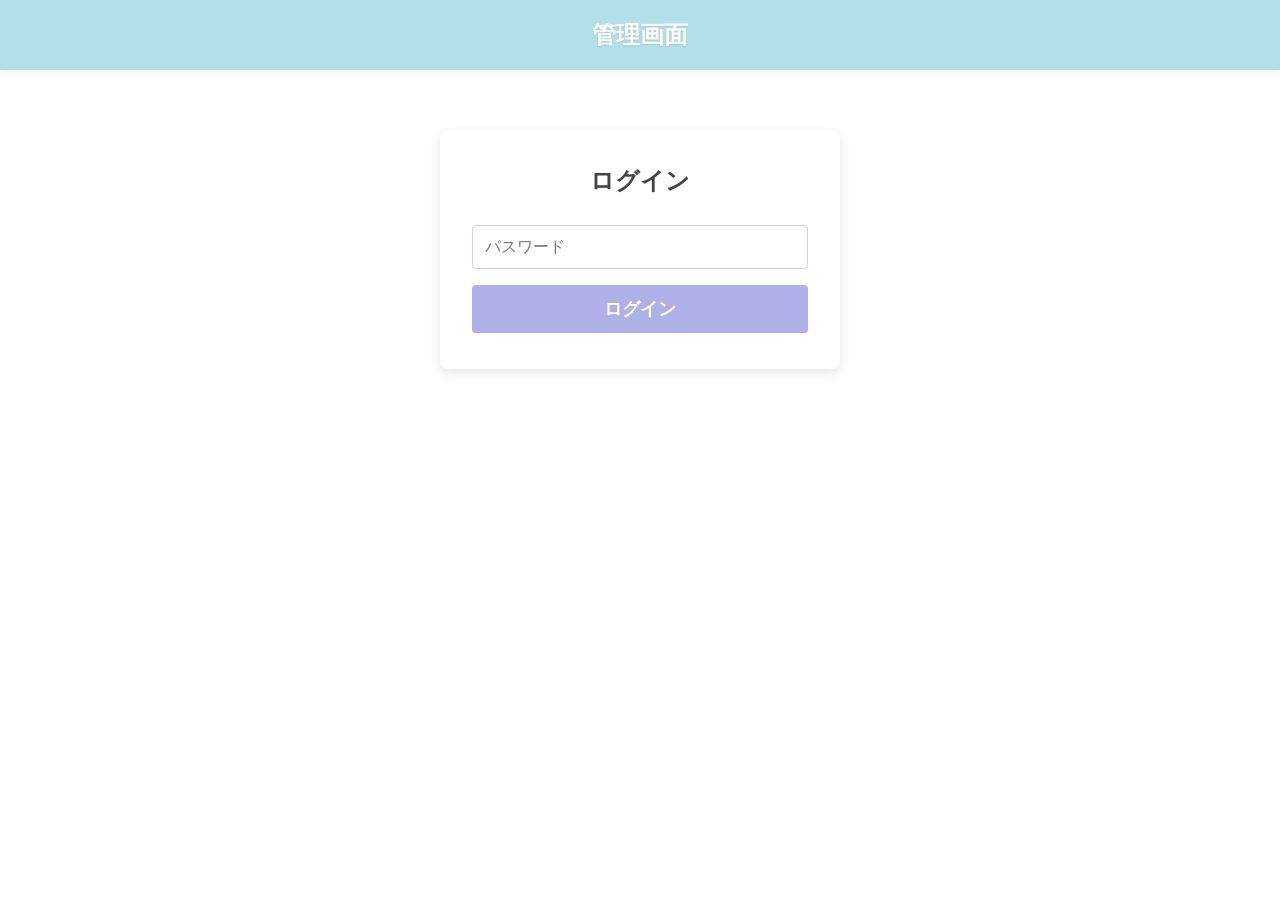
<file: admin.html>
<!DOCTYPE html>
<html lang="ja">
<head>
  <meta charset="UTF-8">
  <meta name="viewport" content="width=device-width, initial-scale=1.0">
  <meta http-equiv="Content-Security-Policy"
    content="
      default-src 'self';
      script-src 'self' https://script.google.com https://script.googleusercontent.com;
      style-src 'self' 'unsafe-inline';
      img-src 'self' data: https:;
      connect-src 'self' https://script.google.com https://script.googleusercontent.com https://*.googleapis.com;
      font-src 'self';
      frame-src 'none';
      object-src 'none';
      base-uri 'self';
      form-action 'self';
    ">
  <title>管理画面 - おとりおきフォーム</title>
  <link rel="stylesheet" href="css/common.css">
  <link rel="stylesheet" href="css/admin.css">
</head>
<body>
  <header class="site-header">
    <h1>管理画面</h1>
  </header>

  <main id="admin-app">
    <!-- Login Section -->
    <section id="login-section" style="display:none">
      <div class="login-card">
        <h2>ログイン</h2>
        <input id="login-password" type="password" placeholder="パスワード">
        <button id="login-btn" class="btn-primary">ログイン</button>
        <p id="login-error" class="error-message"></p>
      </div>
    </section>

    <!-- Dashboard (hidden until auth) -->
    <section id="admin-dashboard" style="display:none">
      <div class="dashboard-header">
        <h2>ダッシュボード</h2>
        <button id="logout-btn">ログアウト</button>
      </div>
      
      <nav class="tab-nav">
        <button id="tab-items" class="tab-btn active">頒布物管理</button>
        <button id="tab-reservations" class="tab-btn">申込み一覧</button>
        <button id="tab-notice" class="tab-btn">連絡事項</button>
      </nav>

      <!-- Items Panel -->
      <div id="panel-items" class="tab-panel">
        <button id="add-item-btn" class="btn-primary">＋ 新規登録</button>
        
        <div id="item-form-section" style="display:none">
          <form id="item-form">
            <div>
              <label>タイトル <span class="badge-required">必須</span></label>
              <input id="item-title" type="text" required>
            </div>
            <div>
              <label>価格（円）</label>
              <input id="item-price" type="number" min="0" value="0">
            </div>
            <div>
              <label>在庫数</label>
              <input id="item-stock" type="number" min="0" value="0">
            </div>
            <div>
              <label>サムネイル画像（1MB以下）</label>
              <input id="item-thumbnail" type="file" accept="image/*">
            </div>
            <div>
              <label>サンプル画像（5MB以下）</label>
              <input id="item-sample" type="file" accept="image/*">
            </div>
            <div>
              <label>説明</label>
              <textarea id="item-description"></textarea>
            </div>
            <div>
              <label class="checkbox-label"><input id="item-is-new" type="checkbox"> 新刊として扱う</label>
            </div>
            <div>
              <label class="checkbox-label"><input id="item-price-visible" type="checkbox"> 価格を来場者に表示する</label>
            </div>
            <input id="item-edit-id" type="hidden" value="">
            <div class="form-actions">
              <button type="submit" id="item-save-btn" class="btn-primary">保存</button>
              <button type="button" id="item-cancel-btn" class="btn-danger" style="background:#888;">キャンセル</button>
            </div>
          </form>
        </div>

        <table id="items-table">
          <thead>
            <tr>
              <th>サムネイル</th>
              <th>タイトル</th>
              <th>価格</th>
              <th>在庫</th>
              <th>新刊</th>
              <th>価格表示</th>
              <th>操作</th>
            </tr>
          </thead>
          <tbody id="item-list"></tbody>
        </table>
      </div>

      <!-- Reservations Panel -->
      <div id="panel-reservations" class="tab-panel" style="display:none">
        <p id="reservation-empty" style="display:none">まだ申込みはありません</p>
        <table id="reservations-table">
          <thead>
            <tr>
              <th>氏名</th>
              <th>申込み内容</th>
              <th>メール</th>
              <th>日時</th>
              <th>操作</th>
            </tr>
          </thead>
          <tbody id="reservation-list"></tbody>
        </table>
        <div id="pagination"></div>
      </div>

      <!-- Notice Panel -->
      <div id="panel-notice" class="tab-panel" style="display:none">
        <h3>連絡事項の編集</h3>
        <p style="font-size:0.9rem; color:#666;">来場者のフォーム上部に表示されるメッセージです。</p>
        <textarea id="notice-textarea" maxlength="1000" placeholder="連絡事項を入力..."></textarea>
        <div class="notice-footer">
          <span id="notice-char-count">0/1000</span>
          <button id="notice-save-btn" class="btn-primary">保存</button>
        </div>
      </div>
    </section>
  </main>

  <!-- Confirm Dialog -->
  <div id="confirm-dialog" style="display:none">
    <div class="dialog-backdrop"></div>
    <div class="dialog-content">
      <p id="confirm-message" style="margin-bottom:24px; font-weight:bold;"></p>
      <div class="dialog-actions">
        <button id="confirm-ok" class="btn-danger">OK</button>
        <button id="confirm-cancel" class="btn-primary" style="background:#888;">キャンセル</button>
      </div>
    </div>
  </div>

  <script src="js/api.js"></script>
  <script src="js/admin.js"></script>
</body>
</html>
</file>
<file: css/common.css>
/* common.css - 共通スタイル（CSS変数・リセット・タイポグラフィ） */

:root {
  --color-header-bg: #b2e0e8;      /* 水色系ヘッダー */
  --color-accent: #b0b0e8;         /* 薄紫系（チェックボックス・ボーダー） */
  --color-bg: #ffffff;             /* 白背景 */
  --color-badge-required: #ffe0c0; /* 必須バッジ（薄橙） */
  --color-badge-optional: #e0e0e0; /* 任意バッジ（薄グレー） */
  --color-new-badge: #f7a8c0;      /* NewBadge（ピンク） */
  --color-text: #444444;           /* 本文テキスト */
  --color-border: #d0d0e8;         /* 入力フィールドボーダー */
}

/* CSS Reset */
*, *::before, *::after { box-sizing: border-box; margin: 0; padding: 0; }
html { font-size: 16px; }
body { 
  font-family: 'Hiragino Kaku Gothic Pro', 'メイリオ', Meiryo, sans-serif; 
  color: var(--color-text); 
  background: var(--color-bg); 
  line-height: 1.6; 
}
a { color: var(--color-accent); text-decoration: none; }
button { 
  cursor: pointer; 
  font-family: inherit; 
  border: none;
  background: none;
}
input, textarea, select { 
  font-family: inherit; 
  font-size: 1rem; 
  border: 1px solid var(--color-border);
  border-radius: 4px;
  padding: 8px;
}
input:focus, textarea:focus, select:focus {
  outline: none;
  border-color: var(--color-accent);
  box-shadow: 0 0 4px rgba(176, 176, 232, 0.5);
}
img { max-width: 100%; height: auto; display: block; }

/* Utility classes */
.visually-hidden { position: absolute; width: 1px; height: 1px; padding: 0; margin: -1px; overflow: hidden; clip: rect(0,0,0,0); border: 0; }
.badge-required { background: var(--color-badge-required); color: #a06000; font-size: 0.75rem; padding: 2px 8px; border-radius: 4px; font-weight: bold; margin-left: 8px; vertical-align: middle; }
.badge-optional { background: var(--color-badge-optional); color: #666; font-size: 0.75rem; padding: 2px 8px; border-radius: 4px; margin-left: 8px; vertical-align: middle; }
.error-message { color: #d32f2f; font-size: 0.85rem; margin-top: 4px; display: block; }
.loading-spinner { text-align: center; padding: 40px; color: #999; }

/* Buttons */
.btn-primary {
  background-color: var(--color-accent);
  color: #fff;
  padding: 10px 20px;
  border-radius: 4px;
  font-weight: bold;
  transition: opacity 0.2s;
}
.btn-primary:hover {
  opacity: 0.8;
}
.btn-primary:disabled {
  background-color: #cccccc;
  cursor: not-allowed;
}
.btn-danger {
  background-color: #d32f2f;
  color: #fff;
  padding: 6px 12px;
  border-radius: 4px;
}
.btn-danger:hover {
  background-color: #b71c1c;
}

/* Header */
.site-header {
  background-color: var(--color-header-bg);
  padding: 16px 20px;
  text-align: center;
  margin-bottom: 24px;
  box-shadow: 0 2px 4px rgba(0,0,0,0.05);
}
.site-header h1 {
  font-size: 1.5rem;
  color: #fff;
  text-shadow: 0 1px 2px rgba(0,0,0,0.1);
  margin: 0;
}

/* Notice Section */
.notice-box {
  background-color: #fff9e6;
  border-left: 4px solid #ffcc00;
  padding: 16px;
  margin-bottom: 24px;
  border-radius: 0 4px 4px 0;
  white-space: pre-wrap;
}
</file>
<file: css/admin.css>
/* admin.css - Admin_UI 専用スタイル */

#admin-app {
  max-width: 1000px;
  margin: 0 auto;
  padding: 0 16px 40px;
}

/* Login Section */
.login-card {
  max-width: 400px;
  margin: 60px auto;
  background: #fff;
  padding: 32px;
  border-radius: 8px;
  box-shadow: 0 4px 12px rgba(0,0,0,0.1);
  text-align: center;
}

.login-card h2 {
  margin-bottom: 24px;
}

.login-card input {
  width: 100%;
  padding: 12px;
  margin-bottom: 16px;
}

.login-card button {
  width: 100%;
  padding: 12px;
  font-size: 1.1rem;
}

/* Dashboard Header */
.dashboard-header {
  display: flex;
  justify-content: space-between;
  align-items: center;
  margin-bottom: 24px;
}

#logout-btn {
  background: none;
  border: 1px solid var(--color-border);
  padding: 6px 12px;
  border-radius: 4px;
  font-size: 0.9rem;
}

#logout-btn:hover {
  background: #f5f5f5;
}

/* Tab Navigation */
.tab-nav {
  display: flex;
  border-bottom: 2px solid var(--color-border);
  margin-bottom: 24px;
}

.tab-btn {
  padding: 12px 24px;
  font-size: 1rem;
  font-weight: bold;
  color: #888;
  border-bottom: 2px solid transparent;
  margin-bottom: -2px; /* overlap border */
}

.tab-btn:hover {
  color: var(--color-text);
  background-color: #f9f9f9;
}

.tab-btn.active {
  color: var(--color-accent);
  border-bottom-color: var(--color-accent);
}

/* Panels */
.tab-panel {
  background: #fff;
  padding: 24px;
  border-radius: 8px;
  box-shadow: 0 2px 8px rgba(0,0,0,0.05);
}

/* Tables */
table {
  width: 100%;
  border-collapse: collapse;
  margin-top: 16px;
}

th, td {
  padding: 12px;
  border-bottom: 1px solid var(--color-border);
  text-align: left;
}

th {
  background: #f9f9f9;
  font-weight: bold;
}

.thumbnail-cell img {
  width: 40px;
  height: 40px;
  object-fit: cover;
  border-radius: 4px;
}

.action-btns {
  display: flex;
  gap: 8px;
}

.btn-edit {
  background: #f0f0f0;
  color: #333;
  padding: 4px 8px;
  border-radius: 4px;
  font-size: 0.85rem;
}

.btn-edit:hover { background: #e0e0e0; }

.btn-delete {
  background: #ffebee;
  color: #c62828;
  padding: 4px 8px;
  border-radius: 4px;
  font-size: 0.85rem;
}

.btn-delete:hover { background: #ffcdd2; }

/* Item Form Section */
#item-form-section {
  background: #f9f9fa;
  padding: 20px;
  border: 1px solid var(--color-border);
  border-radius: 8px;
  margin-top: 16px;
  margin-bottom: 24px;
}

#item-form {
  display: grid;
  gap: 16px;
}

#item-form > div {
  display: flex;
  flex-direction: column;
}

#item-form label {
  font-weight: bold;
  margin-bottom: 4px;
  font-size: 0.9rem;
}

#item-form input[type="text"],
#item-form input[type="number"],
#item-form textarea {
  width: 100%;
  max-width: 400px;
}

#item-form textarea {
  height: 80px;
  resize: vertical;
}

.checkbox-label {
  display: flex !important;
  flex-direction: row !important;
  align-items: center;
  font-weight: normal !important;
}

.checkbox-label input {
  margin-right: 8px;
}

.form-actions {
  display: flex !important;
  flex-direction: row !important;
  gap: 12px;
  margin-top: 8px;
}

/* Notice Panel */
#notice-textarea {
  width: 100%;
  height: 150px;
  padding: 12px;
  margin-top: 12px;
  resize: vertical;
}

.notice-footer {
  display: flex;
  justify-content: space-between;
  align-items: center;
  margin-top: 12px;
}

#notice-char-count {
  font-size: 0.9rem;
  color: #666;
}

/* Pagination */
#pagination {
  display: flex;
  justify-content: center;
  align-items: center;
  gap: 16px;
  margin-top: 24px;
}

#pagination button {
  padding: 6px 12px;
  background: #f0f0f0;
  border-radius: 4px;
}

#pagination button:disabled {
  opacity: 0.5;
  cursor: not-allowed;
}

/* Confirm Dialog */
#confirm-dialog {
  position: fixed;
  top: 0; left: 0; right: 0; bottom: 0;
  z-index: 2000;
  display: flex;
  align-items: center;
  justify-content: center;
}

.dialog-backdrop {
  position: absolute;
  top: 0; left: 0; right: 0; bottom: 0;
  background: rgba(0,0,0,0.5);
}

.dialog-content {
  position: relative;
  z-index: 2001;
  background: #fff;
  padding: 24px;
  border-radius: 8px;
  width: 90%;
  max-width: 400px;
  text-align: center;
  box-shadow: 0 4px 12px rgba(0,0,0,0.15);
}

.dialog-actions {
  display: flex;
  justify-content: center;
  gap: 16px;
  margin-top: 24px;
}

.dialog-actions button {
  padding: 8px 24px;
  font-weight: bold;
}

#confirm-cancel {
  background: #f0f0f0;
  border-radius: 4px;
}
</file>
